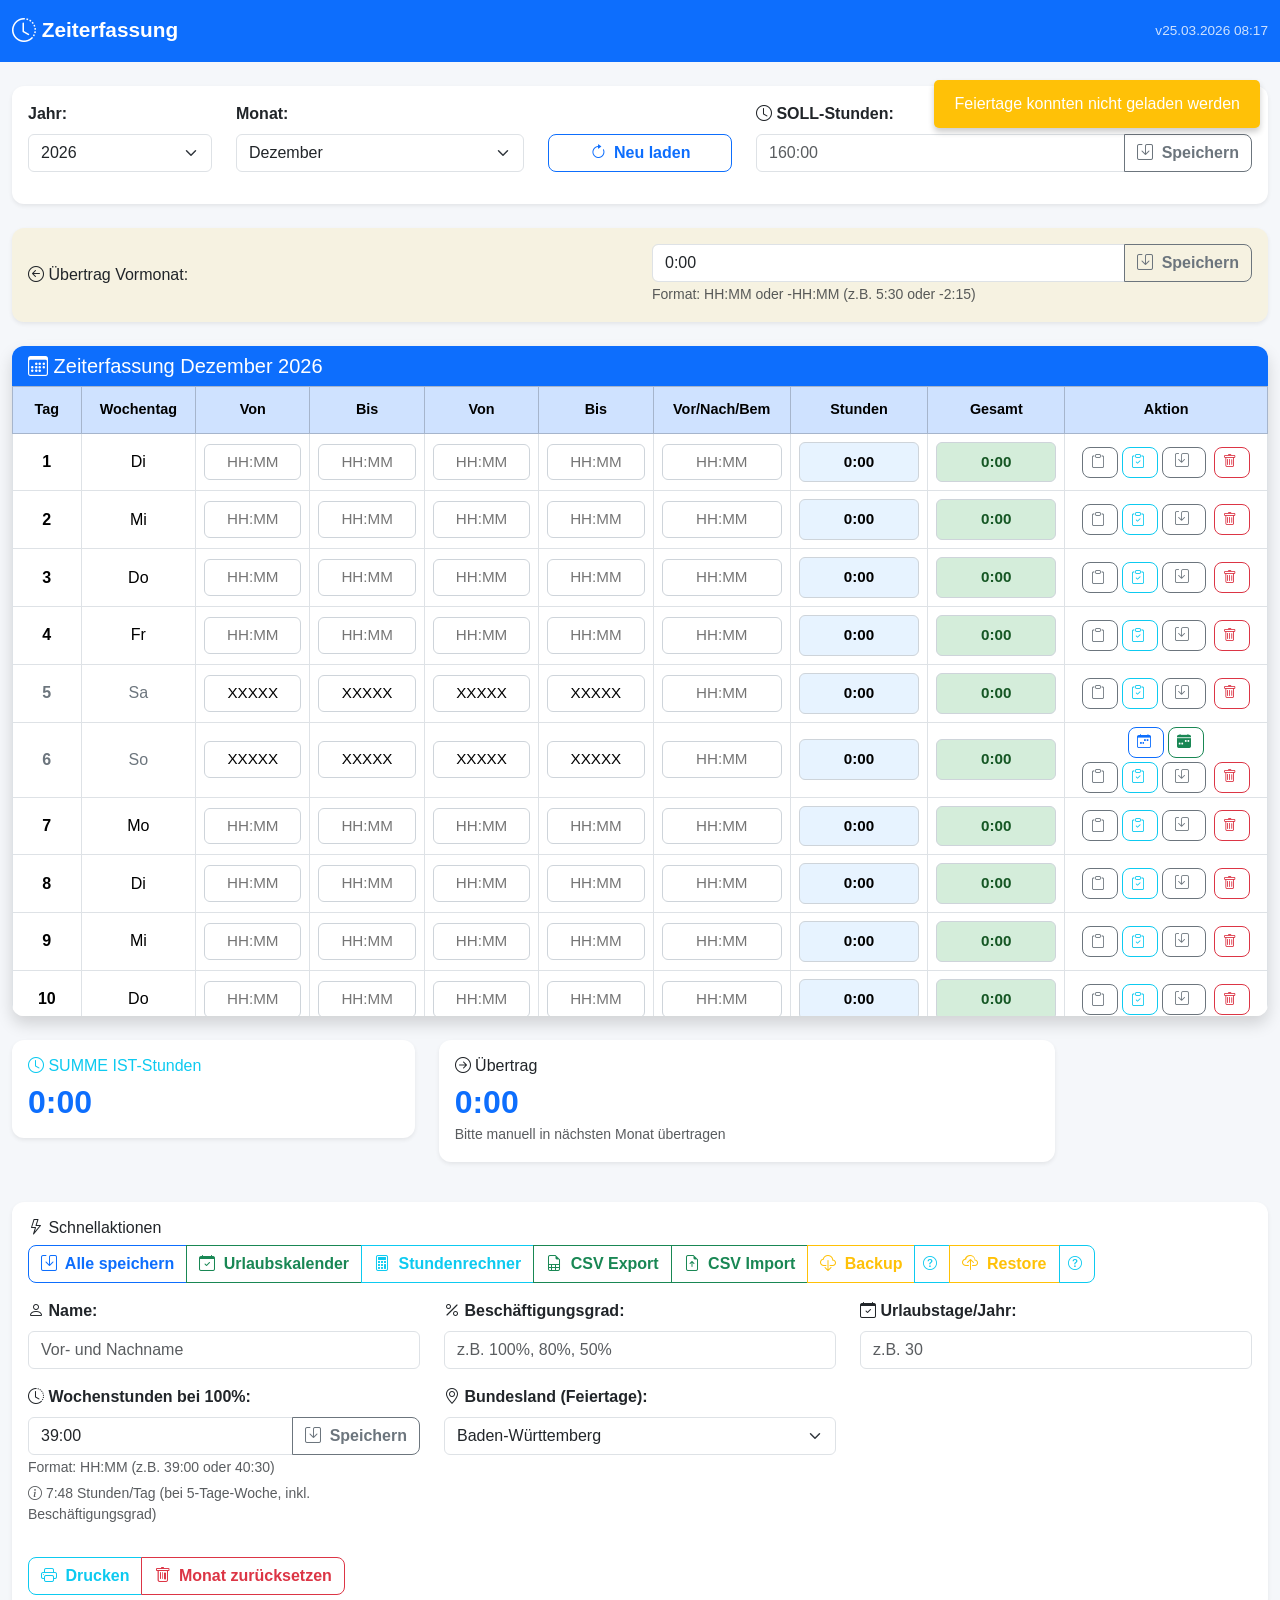
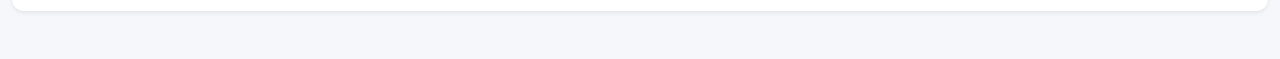
<file: index.html>
<!DOCTYPE html>
<html lang="de">
<head>
    <meta charset="UTF-8">
    <meta name="viewport" content="width=device-width, initial-scale=1.0">
    <meta http-equiv="Cache-Control" content="no-cache, no-store, must-revalidate">
    <meta http-equiv="Pragma" content="no-cache">
    <meta http-equiv="Expires" content="0">
    <meta name="description" content="Responsive Zeiterfassung - Web-basierte Zeiterfassungsanwendung">
    <meta name="theme-color" content="#0d6efd">
    <title>Zeiterfassung - Web App</title>
    
    <!-- PWA Manifest -->
    <link rel="manifest" href="manifest.json">
    
    <!-- Apple Touch Icon -->
    <link rel="apple-touch-icon" href="icon-192.png">
    
    <!-- Bootstrap 5 CSS -->
    <link href="https://cdn.jsdelivr.net/npm/bootstrap@5.3.2/dist/css/bootstrap.min.css" rel="stylesheet">
    
    <!-- Bootstrap Icons -->
    <link rel="stylesheet" href="https://cdn.jsdelivr.net/npm/bootstrap-icons@1.11.1/font/bootstrap-icons.css">
    
    <!-- Custom CSS -->
    <link rel="stylesheet" href="css/style.css?v=20260324a">
</head>
<body>
    <!-- Navigation -->
    <nav class="navbar navbar-dark bg-primary sticky-top">
        <div class="container-fluid">
            <a class="navbar-brand" href="#">
                <i class="bi bi-clock-history"></i> Zeiterfassung
            </a>
            <span class="navbar-text text-white" style="font-size: 0.85em; opacity: 0.8;">
                v25.03.2026 08:17
            </span>
        </div>
    </nav>

    <!-- Main Content -->
    <div class="container-fluid py-4">
        <!-- Monatsauswahl -->
        <div class="row mb-4">
            <div class="col-12">
                <div class="card shadow-sm">
                    <div class="card-body">
                        <!-- Monatsauswahl und SOLL-Stunden -->
                        <div class="row align-items-end mb-3">
                            <div class="col-md-2 col-6 mb-3 mb-md-0">
                                <label for="jahrSelect" class="form-label fw-bold">Jahr:</label>
                                <select class="form-select" id="jahrSelect">
                                    <!-- Wird dynamisch gefüllt -->
                                </select>
                            </div>
                            <div class="col-md-3 col-6 mb-3 mb-md-0">
                                <label for="monatSelect" class="form-label fw-bold">Monat:</label>
                                <select class="form-select" id="monatSelect">
                                    <option value="0">Januar</option>
                                    <option value="1">Februar</option>
                                    <option value="2">März</option>
                                    <option value="3">April</option>
                                    <option value="4">Mai</option>
                                    <option value="5">Juni</option>
                                    <option value="6">Juli</option>
                                    <option value="7">August</option>
                                    <option value="8">September</option>
                                    <option value="9">Oktober</option>
                                    <option value="10">November</option>
                                    <option value="11">Dezember</option>
                                </select>
                            </div>
                            <div class="col-md-2 col-12 mb-3 mb-md-0">
                                <label class="form-label fw-bold d-none d-md-block">&nbsp;</label>
                                <button class="btn btn-outline-primary w-100" type="button" id="btnMonatNeuLaden" title="Monat neu laden">
                                    <i class="bi bi-arrow-clockwise"></i> Neu laden
                                </button>
                            </div>
                            <div class="col-md-5 col-12">
                                <label for="sollStunden" class="form-label fw-bold">
                                    <i class="bi bi-clock"></i> SOLL-Stunden:
                                </label>
                                <div class="input-group">
                                    <input type="text" class="form-control" id="sollStunden" placeholder="160:00" pattern="^\d+:\d{2}$">
                                    <button class="btn btn-outline-secondary" type="button" id="btnSollSpeichern">
                                        <i class="bi bi-save"></i> Speichern
                                    </button>
                                </div>
                            </div>
                        </div>
                    </div>
                </div>
            </div>
        </div>

        <!-- Übertrag Vormonat -->
        <div class="row mb-4">
            <div class="col-12">
                <div class="card shadow-sm bg-warning bg-opacity-10">
                    <div class="card-body">
                        <div class="row align-items-center">
                            <div class="col-md-6 mb-2 mb-md-0">
                                <h6 class="mb-0">
                                    <i class="bi bi-arrow-left-circle"></i> Übertrag Vormonat:
                                </h6>
                            </div>
                            <div class="col-md-6">
                                <div class="input-group">
                                    <input type="text" class="form-control" id="uebertragVormonat" 
                                           placeholder="0:00" pattern="^-?\d+:\d{2}$">
                                    <button class="btn btn-outline-secondary" type="button" id="btnUebertragSpeichern">
                                        <i class="bi bi-save"></i> Speichern
                                    </button>
                                </div>
                                <small class="text-muted">Format: HH:MM oder -HH:MM (z.B. 5:30 oder -2:15)</small>
                            </div>
                        </div>
                    </div>
                </div>
            </div>
        </div>

        <!-- Desktop Tabellen-Ansicht -->
        <div class="row mb-4" id="desktopTableView">
            <div class="col-12">
                <div class="card shadow">
                    <div class="card-header bg-primary text-white">
                        <h5 class="mb-0">
                            <i class="bi bi-calendar3"></i>
                            <span id="monatsTitel">Zeiterfassung</span>
                        </h5>
                    </div>
                    <div class="card-body p-0">
                        <div class="table-responsive">
                            <table class="table table-hover table-bordered mb-0" id="zeiterfassungTabelle">
                                <thead class="table-primary">
                                    <tr>
                                        <th class="text-center" style="width: 60px;">Tag</th>
                                        <th class="text-center" style="width: 100px;">Wochentag</th>
                                        <th class="text-center" style="width: 100px;">Von</th>
                                        <th class="text-center" style="width: 100px;">Bis</th>
                                        <th class="text-center" style="width: 100px;">Von</th>
                                        <th class="text-center" style="width: 100px;">Bis</th>
                                        <th class="text-center" style="width: 120px;">Vor/Nach/Bem</th>
                                        <th class="text-center" style="width: 120px;">Stunden</th>
                                        <th class="text-center" style="width: 120px;">Gesamt</th>
                                        <th class="text-center" style="width: 80px;">Aktion</th>
                                    </tr>
                                </thead>
                                <tbody id="zeiterfassungBody">
                                    <!-- Wird dynamisch gefüllt -->
                                </tbody>
                            </table>
                        </div>
                    </div>
                </div>
            </div>
        </div>

        <!-- Mobile Card-Ansicht -->
        <div class="row mb-4" id="mobileCardView">
            <div class="col-12">
                <!-- Mobile Schnellzugriff Buttons -->
                <div class="card shadow mb-3">
                    <div class="card-body p-2">
                        <div class="d-flex gap-2 justify-content-between">
                            <button class="btn btn-primary flex-fill" id="btnMobileDruckenTop">
                                <i class="bi bi-printer"></i> Drucken
                            </button>
                            <button class="btn btn-warning flex-fill" id="btnMobileBackupTop">
                                <i class="bi bi-cloud-download"></i> Backup
                            </button>
                        </div>
                    </div>
                </div>
                
                <div class="card shadow mb-3">
                    <div class="card-header bg-primary text-white d-flex justify-content-between align-items-center">
                        <h5 class="mb-0">
                            <i class="bi bi-calendar3"></i>
                            <span id="monatsTitelMobile">Zeiterfassung</span>
                        </h5>
                        <button class="btn btn-outline-light" type="button" data-bs-toggle="collapse" data-bs-target="#mobileMenu" aria-expanded="false" aria-controls="mobileMenu">
                            <i class="bi bi-list" style="font-size: 1.8rem;"></i> Menü
                        </button>
                    </div>
                    <div class="collapse" id="mobileMenu">
                        <div class="card-body bg-light">
                            <div class="d-grid gap-2">
                                <button class="btn btn-primary" id="btnMobileDrucken">
                                    <i class="bi bi-printer"></i> Drucken
                                </button>
                                <button class="btn btn-success" id="btnMobileSpeichern">
                                    <i class="bi bi-save"></i> Alle speichern
                                </button>
                                <button class="btn btn-success" id="btnMobileUrlaubskalender">
                                    <i class="bi bi-calendar-check"></i> Urlaubskalender
                                </button>
                                <button class="btn btn-info" id="btnMobileStundenrechner">
                                    <i class="bi bi-calculator"></i> Stundenrechner
                                </button>
                                <hr class="my-2">
                                <button class="btn btn-outline-success" id="btnMobileExportCSV">
                                    <i class="bi bi-file-earmark-spreadsheet"></i> CSV Export
                                </button>
                                <button class="btn btn-outline-success" id="btnMobileImportCSV">
                                    <i class="bi bi-file-earmark-arrow-up"></i> CSV Import
                                </button>
                                <div class="d-flex gap-2 align-items-center">
                                    <button class="btn btn-outline-warning flex-grow-1" id="btnMobileBackup">
                                        <i class="bi bi-cloud-download"></i> Backup erstellen
                                    </button>
                                    <!-- BACKUP HELP: Kann bei Bedarf entfernt werden -->
                                    <button type="button" class="btn btn-outline-info btn-sm" data-bs-toggle="modal" data-bs-target="#backupHelpModal" title="Backup-Hilfe">
                                        <i class="bi bi-question-circle"></i> Hilfe
                                    </button>
                                    <!-- END BACKUP HELP -->
                                </div>
                                <div class="d-flex gap-2 align-items-center">
                                    <button class="btn btn-outline-warning flex-grow-1" id="btnMobileRestore">
                                        <i class="bi bi-cloud-upload"></i> Restore
                                    </button>
                                    <!-- RESTORE HELP: Kann bei Bedarf entfernt werden -->
                                    <button type="button" class="btn btn-outline-info btn-sm" data-bs-toggle="modal" data-bs-target="#restoreHelpModal" title="Restore-Hilfe">
                                        <i class="bi bi-question-circle"></i> Hilfe
                                    </button>
                                    <!-- END RESTORE HELP -->
                                </div>
                                <hr class="my-2">
                                <div class="mb-2">
                                    <label for="wochenstundenMobile" class="form-label mb-1">
                                        <i class="bi bi-clock-history"></i> Wochenstunden bei 100%:
                                    </label>
                                    <div class="input-group input-group-sm">
                                        <input type="text" class="form-control" id="wochenstundenMobile"
                                               placeholder="39:00" pattern="^\d+:\d{2}$" value="39:00">
                                        <button class="btn btn-outline-secondary" type="button" id="btnWochenstundenSpeichernMobile">
                                            <i class="bi bi-save"></i>
                                        </button>
                                    </div>
                                    <small class="text-muted">Format: HH:MM (z.B. 39:00 oder 40:30)</small>
                                    <small class="text-muted d-block mt-1" id="stundenProTagMobile">
                                        <i class="bi bi-info-circle"></i> <span id="stundenProTagWertMobile">7:48</span> Stunden/Tag (bei 5-Tage-Woche, inkl. Beschäftigungsgrad)
                                    </small>
                                </div>
                                <div class="mb-2">
                                    <label for="bundeslandMobile" class="form-label mb-1">
                                        <i class="bi bi-geo-alt"></i> Bundesland (Feiertage):
                                    </label>
                                    <select class="form-select form-select-sm" id="bundeslandMobile">
                                        <option value="BW">Baden-Württemberg</option>
                                        <option value="BY">Bayern</option>
                                        <option value="BE">Berlin</option>
                                        <option value="BB">Brandenburg</option>
                                        <option value="HB">Bremen</option>
                                        <option value="HH">Hamburg</option>
                                        <option value="HE">Hessen</option>
                                        <option value="MV">Mecklenburg-Vorpommern</option>
                                        <option value="NI">Niedersachsen</option>
                                        <option value="NW">Nordrhein-Westfalen</option>
                                        <option value="RP">Rheinland-Pfalz</option>
                                        <option value="SL">Saarland</option>
                                        <option value="SN">Sachsen</option>
                                        <option value="ST">Sachsen-Anhalt</option>
                                        <option value="SH">Schleswig-Holstein</option>
                                        <option value="TH">Thüringen</option>
                                    </select>
                                </div>
                            </div>
                        </div>
                    </div>
                </div>
                
                <div id="mobileCardContainer">
                    <!-- Wird dynamisch mit Cards gefüllt -->
                </div>
            </div>
        </div>

        <!-- Zusammenfassung -->
        <div class="row mb-4">
            <div class="col-md-4 mb-3">
                <div class="card shadow-sm border-info">
                    <div class="card-body">
                        <h6 class="card-title text-info">
                            <i class="bi bi-clock"></i> SUMME IST-Stunden
                        </h6>
                        <h3 class="mb-0" id="summeIst">0:00</h3>
                    </div>
                </div>
            </div>
            <div class="col-md-6 mb-3">
                <div class="card shadow-sm" id="uebertragCard">
                    <div class="card-body">
                        <h6 class="card-title">
                            <i class="bi bi-arrow-right-circle"></i> Übertrag
                        </h6>
                        <h3 class="mb-0" id="uebertrag">0:00</h3>
                        <small class="text-muted">Bitte manuell in nächsten Monat übertragen</small>
                    </div>
                </div>
            </div>
        </div>

        <!-- Schnellaktionen -->
        <div class="row mb-4">
            <div class="col-12">
                <div class="card shadow-sm">
                    <div class="card-body">
                        <h6 class="card-title">
                            <i class="bi bi-lightning"></i> Schnellaktionen
                        </h6>
                        <div class="btn-group flex-wrap" role="group">
                            <button type="button" class="btn btn-outline-primary" id="btnAlleSpeichern">
                                <i class="bi bi-save"></i> Alle speichern
                            </button>
                            <button type="button" class="btn btn-outline-success" id="btnUrlaubskalender">
                                <i class="bi bi-calendar-check"></i> Urlaubskalender
                            </button>
                            <button type="button" class="btn btn-outline-info" id="btnStundenrechner">
                                <i class="bi bi-calculator"></i> Stundenrechner
                            </button>
                            <button type="button" class="btn btn-outline-success" id="btnExportCSV">
                                <i class="bi bi-file-earmark-spreadsheet"></i> CSV Export
                            </button>
                            <button type="button" class="btn btn-outline-success" id="btnImportCSV">
                                <i class="bi bi-file-earmark-arrow-up"></i> CSV Import
                            </button>
                            <button type="button" class="btn btn-outline-warning" id="btnBackup">
                                <i class="bi bi-cloud-download"></i> Backup
                            </button>
                            <!-- BACKUP HELP: Kann bei Bedarf entfernt werden -->
                            <button type="button" class="btn btn-outline-info btn-sm" data-bs-toggle="modal" data-bs-target="#backupHelpModal" title="Backup-Hilfe">
                                <i class="bi bi-question-circle"></i>
                            </button>
                            <!-- END BACKUP HELP -->
                            <button type="button" class="btn btn-outline-warning" id="btnRestore">
                                <i class="bi bi-cloud-upload"></i> Restore
                            </button>
                            <!-- RESTORE HELP: Kann bei Bedarf entfernt werden -->
                            <button type="button" class="btn btn-outline-info btn-sm" data-bs-toggle="modal" data-bs-target="#restoreHelpModal" title="Restore-Hilfe">
                                <i class="bi bi-question-circle"></i>
                            </button>
                            <!-- END RESTORE HELP -->
                        </div>
                        
                        <!-- Stammdaten und Einstellungen -->
                        <div class="row mt-3">
                            <div class="col-md-4 mb-3">
                                <label for="mitarbeiterName" class="form-label fw-bold">
                                    <i class="bi bi-person"></i> Name:
                                </label>
                                <input type="text" class="form-control" id="mitarbeiterName" placeholder="Vor- und Nachname">
                            </div>
                            <div class="col-md-4 mb-3">
                                <label for="beschaeftigungsgrad" class="form-label fw-bold">
                                    <i class="bi bi-percent"></i> Beschäftigungsgrad:
                                </label>
                                <input type="text" class="form-control" id="beschaeftigungsgrad" placeholder="z.B. 100%, 80%, 50%">
                            </div>
                            <div class="col-md-4 mb-3">
                                <label for="urlaubstageProJahr" class="form-label fw-bold">
                                    <i class="bi bi-calendar-check"></i> Urlaubstage/Jahr:
                                </label>
                                <input type="number" class="form-control" id="urlaubstageProJahr" placeholder="z.B. 30" min="0" max="365">
                            </div>
                        </div>
                        
                        <div class="row">
                            <div class="col-md-4 mb-3">
                                <label for="wochenstunden" class="form-label fw-bold">
                                    <i class="bi bi-clock-history"></i> Wochenstunden bei 100%:
                                </label>
                                <div class="input-group">
                                    <input type="text" class="form-control" id="wochenstunden"
                                           placeholder="39:00" pattern="^\d+:\d{2}$" value="39:00">
                                    <button class="btn btn-outline-secondary" type="button" id="btnWochenstundenSpeichern">
                                        <i class="bi bi-save"></i> Speichern
                                    </button>
                                </div>
                                <small class="text-muted">Format: HH:MM (z.B. 39:00 oder 40:30)</small>
                                <small class="text-muted d-block mt-1" id="stundenProTagDesktop">
                                    <i class="bi bi-info-circle"></i> <span id="stundenProTagWertDesktop">7:48</span> Stunden/Tag (bei 5-Tage-Woche, inkl. Beschäftigungsgrad)
                                </small>
                            </div>
                            <div class="col-md-4 mb-3">
                                <label for="bundesland" class="form-label fw-bold">
                                    <i class="bi bi-geo-alt"></i> Bundesland (Feiertage):
                                </label>
                                <select class="form-select" id="bundesland">
                                    <option value="BW">Baden-Württemberg</option>
                                    <option value="BY">Bayern</option>
                                    <option value="BE">Berlin</option>
                                    <option value="BB">Brandenburg</option>
                                    <option value="HB">Bremen</option>
                                    <option value="HH">Hamburg</option>
                                    <option value="HE">Hessen</option>
                                    <option value="MV">Mecklenburg-Vorpommern</option>
                                    <option value="NI">Niedersachsen</option>
                                    <option value="NW">Nordrhein-Westfalen</option>
                                    <option value="RP">Rheinland-Pfalz</option>
                                    <option value="SL">Saarland</option>
                                    <option value="SN">Sachsen</option>
                                    <option value="ST">Sachsen-Anhalt</option>
                                    <option value="SH">Schleswig-Holstein</option>
                                    <option value="TH">Thüringen</option>
                                </select>
                            </div>
                        </div>
                        <div class="btn-group flex-wrap mt-3" role="group">
                            <button type="button" class="btn btn-outline-info" id="btnDrucken">
                                <i class="bi bi-printer"></i> Drucken
                            </button>
                            <button type="button" class="btn btn-outline-danger" id="btnMonatZuruecksetzen">
                                <i class="bi bi-trash"></i> Monat zurücksetzen
                            </button>
                        </div>
                        <input type="file" id="csvFileInput" accept=".csv" style="display: none;">
                        <input type="file" id="backupFileInput" accept=".json" style="display: none;">
                    </div>
                </div>
            </div>
        </div>
    </div>

    <!-- Urlaubskalender Modal -->
    <div class="modal fade" id="urlaubskalenderModal" tabindex="-1" aria-labelledby="urlaubskalenderModalLabel" aria-hidden="true">
        <div class="modal-dialog modal-lg modal-dialog-centered modal-dialog-scrollable">
            <div class="modal-content">
                <div class="modal-header bg-success text-white">
                    <h5 class="modal-title" id="urlaubskalenderModalLabel">
                        <i class="bi bi-calendar-check"></i> Urlaubskalender
                    </h5>
                    <button type="button" class="btn-close btn-close-white" data-bs-dismiss="modal" aria-label="Close"></button>
                </div>
                <div class="modal-body">
                    <!-- Urlaubstage hinzufügen -->
                    <div class="row mb-3">
                        <div class="col-md-3 mb-2">
                            <label for="urlaubVon" class="form-label fw-bold">Von:</label>
                            <input type="date" class="form-control" id="urlaubVon">
                            <small class="text-muted">Für einzelnen Tag nur "Von" ausfüllen</small>
                        </div>
                        <div class="col-md-3 mb-2">
                            <label for="urlaubBis" class="form-label fw-bold">Bis (optional):</label>
                            <input type="date" class="form-control" id="urlaubBis">
                            <small class="text-muted">Nur für mehrere Tage erforderlich</small>
                        </div>
                        <div class="col-md-3 mb-2">
                            <label class="form-label fw-bold d-block">Optionen:</label>
                            <div class="d-flex gap-3">
                                <div class="form-check">
                                    <input class="form-check-input" type="checkbox" id="istKrank">
                                    <label class="form-check-label" for="istKrank">
                                        <i class="bi bi-thermometer-half text-danger"></i> Krank
                                    </label>
                                </div>
                                <div class="form-check">
                                    <input class="form-check-input" type="checkbox" id="halberTag">
                                    <label class="form-check-label" for="halberTag">
                                        <i class="bi bi-clock"></i> Halber Tag
                                    </label>
                                </div>
                            </div>
                        </div>
                        <div class="col-md-3 mb-2">
                            <label class="form-label fw-bold d-block">&nbsp;</label>
                            <button class="btn btn-success w-100" onclick="fuegeUrlaubHinzu(document.getElementById('urlaubVon').value, document.getElementById('urlaubBis').value)">
                                <i class="bi bi-plus-circle"></i> Hinzufügen
                            </button>
                        </div>
                    </div>
                    
                    <div class="mb-3">
                        <button class="btn btn-info w-100" id="btnUrlaubOptimieren">
                            <i class="bi bi-lightbulb"></i> Urlaubsoptimierung - Beste Brückentage finden
                        </button>
                    </div>
                    
                    <hr>
                    
                    <!-- Urlaubsliste -->
                    <div id="urlaubslisteContainer">
                        <h6 class="mb-3">
                            <i class="bi bi-list-ul"></i> Geplante Urlaubstage
                            <span class="badge bg-success ms-2" id="urlaubstageGesamt">0 Tage</span>
                        </h6>
                        <div id="urlaubsliste" class="list-group">
                            <div class="text-muted text-center py-3">
                                <i class="bi bi-calendar-x" style="font-size: 2rem;"></i>
                                <p class="mb-0 mt-2">Noch keine Urlaubstage geplant</p>
                            </div>
                        </div>
                    </div>
                </div>
                <div class="modal-footer">
                    <button type="button" class="btn btn-secondary" data-bs-dismiss="modal">
                        <i class="bi bi-x-lg"></i> Schließen
                    </button>
                </div>
            </div>
        </div>
    </div>

    <!-- Urlaubsoptimierung Modal -->
    <div class="modal fade" id="urlaubOptimierungModal" tabindex="-1" aria-labelledby="urlaubOptimierungModalLabel" aria-hidden="true">
        <div class="modal-dialog modal-lg modal-dialog-centered modal-dialog-scrollable">
            <div class="modal-content">
                <div class="modal-header bg-info text-white">
                    <h5 class="modal-title" id="urlaubOptimierungModalLabel">
                        <i class="bi bi-lightbulb"></i> Urlaubsoptimierung
                    </h5>
                    <button type="button" class="btn-close btn-close-white" data-bs-dismiss="modal" aria-label="Close"></button>
                </div>
                <div class="modal-body">
                    <div class="alert alert-info">
                        <i class="bi bi-info-circle"></i>
                        <strong>Optimale Urlaubsplanung für <span id="optimierungJahr"></span></strong>
                        <p class="mb-0 mt-2">Hier sind die besten Zeiträume, um mit wenigen Urlaubstagen viele freie Tage zu erhalten:</p>
                    </div>
                    <div id="optimierungErgebnisse">
                        <!-- Wird dynamisch gefüllt -->
                    </div>
                </div>
                <div class="modal-footer">
                    <button type="button" class="btn btn-secondary" data-bs-dismiss="modal">
                        <i class="bi bi-x-lg"></i> Schließen
                    </button>
                </div>
            </div>
        </div>
    </div>

    <!-- Stundenrechner Modal -->
    <div class="modal fade" id="stundenrechnerModal" tabindex="-1" aria-labelledby="stundenrechnerModalLabel" aria-hidden="true">
        <div class="modal-dialog modal-dialog-centered">
            <div class="modal-content">
                <div class="modal-header bg-info text-white">
                    <h5 class="modal-title" id="stundenrechnerModalLabel">
                        <i class="bi bi-calculator"></i> Stundenrechner
                    </h5>
                    <button type="button" class="btn-close btn-close-white" data-bs-dismiss="modal" aria-label="Close"></button>
                </div>
                <div class="modal-body">
                    <!-- Eingabefelder -->
                    <div class="row mb-3">
                        <div class="col-6">
                            <label for="calcZeit1" class="form-label fw-bold">Zeit 1:</label>
                            <input type="text" class="form-control" id="calcZeit1" placeholder="HH:MM" pattern="^\d+:\d{2}$">
                            <small class="text-muted">z.B. 8:30</small>
                        </div>
                        <div class="col-6">
                            <label for="calcZeit2" class="form-label fw-bold">Zeit 2:</label>
                            <input type="text" class="form-control" id="calcZeit2" placeholder="HH:MM" pattern="^\d+:\d{2}$">
                            <small class="text-muted">z.B. 5:15</small>
                        </div>
                    </div>
                    
                    <!-- Operationen -->
                    <div class="row mb-3">
                        <div class="col-12">
                            <label class="form-label fw-bold">Operation:</label>
                            <div class="btn-group w-100" role="group">
                                <button type="button" class="btn btn-outline-primary calc-op" data-op="add">
                                    <i class="bi bi-plus-lg"></i> Addition
                                </button>
                                <button type="button" class="btn btn-outline-primary calc-op" data-op="subtract">
                                    <i class="bi bi-dash-lg"></i> Subtraktion
                                </button>
                            </div>
                        </div>
                    </div>
                    
                    <div class="row mb-3">
                        <div class="col-12">
                            <div class="btn-group w-100" role="group">
                                <button type="button" class="btn btn-outline-primary calc-op" data-op="multiply">
                                    <i class="bi bi-x-lg"></i> Multiplikation
                                </button>
                                <button type="button" class="btn btn-outline-primary calc-op" data-op="divide">
                                    <i class="bi bi-slash-lg"></i> Division
                                </button>
                            </div>
                        </div>
                    </div>
                    
                    <!-- Ergebnis -->
                    <div class="row">
                        <div class="col-12">
                            <div class="alert alert-info mb-0" role="alert">
                                <h6 class="alert-heading mb-2">
                                    <i class="bi bi-check-circle"></i> Ergebnis:
                                </h6>
                                <h3 class="mb-0" id="calcErgebnis">--:--</h3>
                            </div>
                        </div>
                    </div>
                </div>
                <div class="modal-footer">
                    <button type="button" class="btn btn-secondary" id="btnCalcReset">
                        <i class="bi bi-arrow-counterclockwise"></i> Zurücksetzen
                    </button>
                    <button type="button" class="btn btn-primary" data-bs-dismiss="modal">
                        <i class="bi bi-check-lg"></i> Schließen
                    </button>
                </div>
            </div>
        </div>
    </div>

    <!-- BACKUP HELP MODAL: Kann bei Bedarf entfernt werden -->
    <div class="modal fade" id="backupHelpModal" tabindex="-1" aria-labelledby="backupHelpModalLabel" aria-hidden="true">
        <div class="modal-dialog modal-lg modal-dialog-centered modal-dialog-scrollable">
            <div class="modal-content">
                <div class="modal-header bg-warning text-dark">
                    <h5 class="modal-title" id="backupHelpModalLabel">
                        <i class="bi bi-question-circle"></i> Anleitung: Backup erstellen
                    </h5>
                    <button type="button" class="btn-close" data-bs-dismiss="modal" aria-label="Close"></button>
                </div>
                <div class="modal-body">
                    <div class="alert alert-info">
                        <i class="bi bi-info-circle"></i>
                        <strong>Was ist ein Backup?</strong>
                        <p class="mb-0 mt-2">Mit der Backup-Funktion können Sie alle Ihre Zeiterfassungsdaten sichern. Die Backup-Datei enthält alle Einträge, Einstellungen und Stammdaten und kann später wiederhergestellt werden.</p>
                    </div>

                    <h6 class="mt-4 mb-3"><i class="bi bi-1-circle-fill text-primary"></i> Wie erstelle ich ein Backup?</h6>
                    <div class="card mb-3">
                        <div class="card-body">
                            <ol class="mb-0">
                                <li class="mb-2">
                                    <strong>Klicken Sie auf den "Backup"-Button</strong>
                                    <br><small class="text-muted">Der Button befindet sich bei den Schnellaktionen (gelb/orange mit Cloud-Download-Symbol)</small>
                                </li>
                                <li class="mb-2">
                                    <strong>Die Backup-Datei wird automatisch heruntergeladen</strong>
                                    <br><small class="text-muted">Die Datei wird im JSON-Format gespeichert und enthält alle Ihre Daten</small>
                                </li>
                                <li class="mb-0">
                                    <strong>Fertig!</strong>
                                    <br><small class="text-muted">Ihre Backup-Datei wurde erfolgreich erstellt</small>
                                </li>
                            </ol>
                        </div>
                    </div>

                    <h6 class="mt-4 mb-3"><i class="bi bi-2-circle-fill text-primary"></i> Wo wird die Backup-Datei gespeichert?</h6>
                    <div class="card mb-3">
                        <div class="card-body">
                            <p class="mb-2"><strong>Die Backup-Datei wird automatisch in Ihren Download-Ordner heruntergeladen:</strong></p>
                            <ul class="mb-2">
                                <li><strong>Windows:</strong> Normalerweise im Ordner <code>Downloads</code> oder <code>C:\Users\[IhrName]\Downloads</code></li>
                                <li><strong>Mac:</strong> Im Ordner <code>Downloads</code> oder <code>/Users/[IhrName]/Downloads</code></li>
                                <li><strong>Smartphone/Tablet:</strong> Im Download-Ordner Ihres Geräts</li>
                            </ul>
                            <p class="mb-0"><strong>Dateiname:</strong> Die Datei heißt z.B. <code>zeiterfassung-backup-2026-03-18.json</code></p>
                        </div>
                    </div>

                    <h6 class="mt-4 mb-3"><i class="bi bi-3-circle-fill text-primary"></i> Was enthält die Backup-Datei?</h6>
                    <div class="card mb-3">
                        <div class="card-body">
                            <p class="mb-2"><strong>Die Backup-Datei enthält:</strong></p>
                            <ul class="mb-0">
                                <li>Alle Zeiterfassungseinträge (Von/Bis-Zeiten, Bemerkungen)</li>
                                <li>Stammdaten (Name, Beschäftigungsgrad, Urlaubstage)</li>
                                <li>SOLL-Stunden für alle Monate</li>
                                <li>Überträge aus Vormonaten</li>
                                <li>Einstellungen (Wochenstunden, Bundesland)</li>
                                <li>Urlaubskalender-Einträge</li>
                            </ul>
                        </div>
                    </div>

                    <h6 class="mt-4 mb-3"><i class="bi bi-lightbulb text-warning"></i> Tipps</h6>
                    <div class="card">
                        <div class="card-body">
                            <ul class="mb-0">
                                <li>Erstellen Sie regelmäßig Backups (z.B. am Monatsende)</li>
                                <li>Benennen Sie Backup-Dateien um, um sie besser zu identifizieren (z.B. "Backup-Dezember-2025.json")</li>
                                <li>Speichern Sie wichtige Backups an einem sicheren Ort (z.B. Cloud-Speicher, USB-Stick)</li>
                                <li>Bewahren Sie mehrere Backups auf (z.B. monatlich)</li>
                                <li>Testen Sie gelegentlich, ob Ihre Backups funktionieren (mit der Restore-Funktion)</li>
                            </ul>
                        </div>
                    </div>
                </div>
                <div class="modal-footer">
                    <button type="button" class="btn btn-primary" data-bs-dismiss="modal">
                        <i class="bi bi-check-lg"></i> Verstanden
                    </button>
                </div>
            </div>
        </div>
    </div>
    <!-- END BACKUP HELP MODAL -->

    <!-- RESTORE HELP MODAL: Kann bei Bedarf entfernt werden -->
    <div class="modal fade" id="restoreHelpModal" tabindex="-1" aria-labelledby="restoreHelpModalLabel" aria-hidden="true">
        <div class="modal-dialog modal-lg modal-dialog-centered modal-dialog-scrollable">
            <div class="modal-content">
                <div class="modal-header bg-warning text-dark">
                    <h5 class="modal-title" id="restoreHelpModalLabel">
                        <i class="bi bi-question-circle"></i> Anleitung: Backup wiederherstellen (Restore)
                    </h5>
                    <button type="button" class="btn-close" data-bs-dismiss="modal" aria-label="Close"></button>
                </div>
                <div class="modal-body">
                    <div class="alert alert-info">
                        <i class="bi bi-info-circle"></i>
                        <strong>Was ist ein Restore?</strong>
                        <p class="mb-0 mt-2">Mit der Restore-Funktion können Sie eine zuvor erstellte Backup-Datei wiederherstellen. Dies ist nützlich, wenn Sie Daten verloren haben oder auf einen früheren Stand zurückkehren möchten.</p>
                    </div>

                    <h6 class="mt-4 mb-3"><i class="bi bi-1-circle-fill text-primary"></i> Wo finde ich meine Backup-Datei?</h6>
                    <div class="card mb-3">
                        <div class="card-body">
                            <p class="mb-2"><strong>Die Backup-Datei wurde beim Erstellen automatisch heruntergeladen:</strong></p>
                            <ul class="mb-2">
                                <li><strong>Windows:</strong> Normalerweise im Ordner <code>Downloads</code> oder <code>C:\Users\[IhrName]\Downloads</code></li>
                                <li><strong>Mac:</strong> Im Ordner <code>Downloads</code> oder <code>/Users/[IhrName]/Downloads</code></li>
                                <li><strong>Smartphone/Tablet:</strong> Im Download-Ordner Ihres Geräts</li>
                            </ul>
                            <p class="mb-0"><strong>Dateiname:</strong> Die Datei heißt z.B. <code>zeiterfassung-backup-2026-03-18.json</code></p>
                        </div>
                    </div>

                    <h6 class="mt-4 mb-3"><i class="bi bi-2-circle-fill text-primary"></i> Wie führe ich ein Restore durch?</h6>
                    <div class="card mb-3">
                        <div class="card-body">
                            <ol class="mb-0">
                                <li class="mb-2">
                                    <strong>Klicken Sie auf den "Restore"-Button</strong>
                                    <br><small class="text-muted">Der Button befindet sich bei den Schnellaktionen (gelb/orange mit Cloud-Upload-Symbol)</small>
                                </li>
                                <li class="mb-2">
                                    <strong>Wählen Sie Ihre Backup-Datei aus</strong>
                                    <br><small class="text-muted">Es öffnet sich ein Datei-Auswahl-Dialog. Navigieren Sie zu Ihrem Downloads-Ordner und wählen Sie die .json Backup-Datei aus</small>
                                </li>
                                <li class="mb-2">
                                    <strong>Bestätigen Sie die Wiederherstellung</strong>
                                    <br><small class="text-muted">Sie werden gefragt, ob Sie wirklich alle Daten überschreiben möchten</small>
                                </li>
                                <li class="mb-0">
                                    <strong>Fertig!</strong>
                                    <br><small class="text-muted">Ihre Daten wurden wiederhergestellt. Die Seite wird automatisch neu geladen</small>
                                </li>
                            </ol>
                        </div>
                    </div>

                    <h6 class="mt-4 mb-3"><i class="bi bi-3-circle-fill text-primary"></i> Wichtige Hinweise</h6>
                    <div class="alert alert-warning">
                        <i class="bi bi-exclamation-triangle"></i>
                        <strong>Achtung:</strong>
                        <ul class="mb-0 mt-2">
                            <li>Beim Restore werden <strong>alle aktuellen Daten überschrieben</strong></li>
                            <li>Erstellen Sie vorher ein neues Backup, wenn Sie die aktuellen Daten behalten möchten</li>
                            <li>Nur .json Dateien von dieser Zeiterfassung können wiederhergestellt werden</li>
                            <li>Die Backup-Datei muss im korrekten Format sein (erstellt durch die Backup-Funktion)</li>
                        </ul>
                    </div>

                    <h6 class="mt-4 mb-3"><i class="bi bi-lightbulb text-warning"></i> Tipps</h6>
                    <div class="card">
                        <div class="card-body">
                            <ul class="mb-0">
                                <li>Erstellen Sie regelmäßig Backups (z.B. am Monatsende)</li>
                                <li>Benennen Sie Backup-Dateien um, um sie besser zu identifizieren (z.B. "Backup-Dezember-2025.json")</li>
                                <li>Speichern Sie wichtige Backups an einem sicheren Ort (z.B. Cloud-Speicher, USB-Stick)</li>
                                <li>Testen Sie gelegentlich, ob Ihre Backups funktionieren</li>
                            </ul>
                        </div>
                    </div>
                </div>
                <div class="modal-footer">
                    <button type="button" class="btn btn-primary" data-bs-dismiss="modal">
                        <i class="bi bi-check-lg"></i> Verstanden
                    </button>
                </div>
            </div>
        </div>
    </div>
    <!-- END RESTORE HELP MODAL -->

    <!-- Bootstrap JS -->
    <script src="https://cdn.jsdelivr.net/npm/bootstrap@5.3.2/dist/js/bootstrap.bundle.min.js"></script>
    
    <!-- Custom JS - VERSION 3 mit Refactoring & Redundanz-Eliminierung -->
    <script src="js/app-v3.js?v=20260325b"></script>
</body>
</html>
</file>
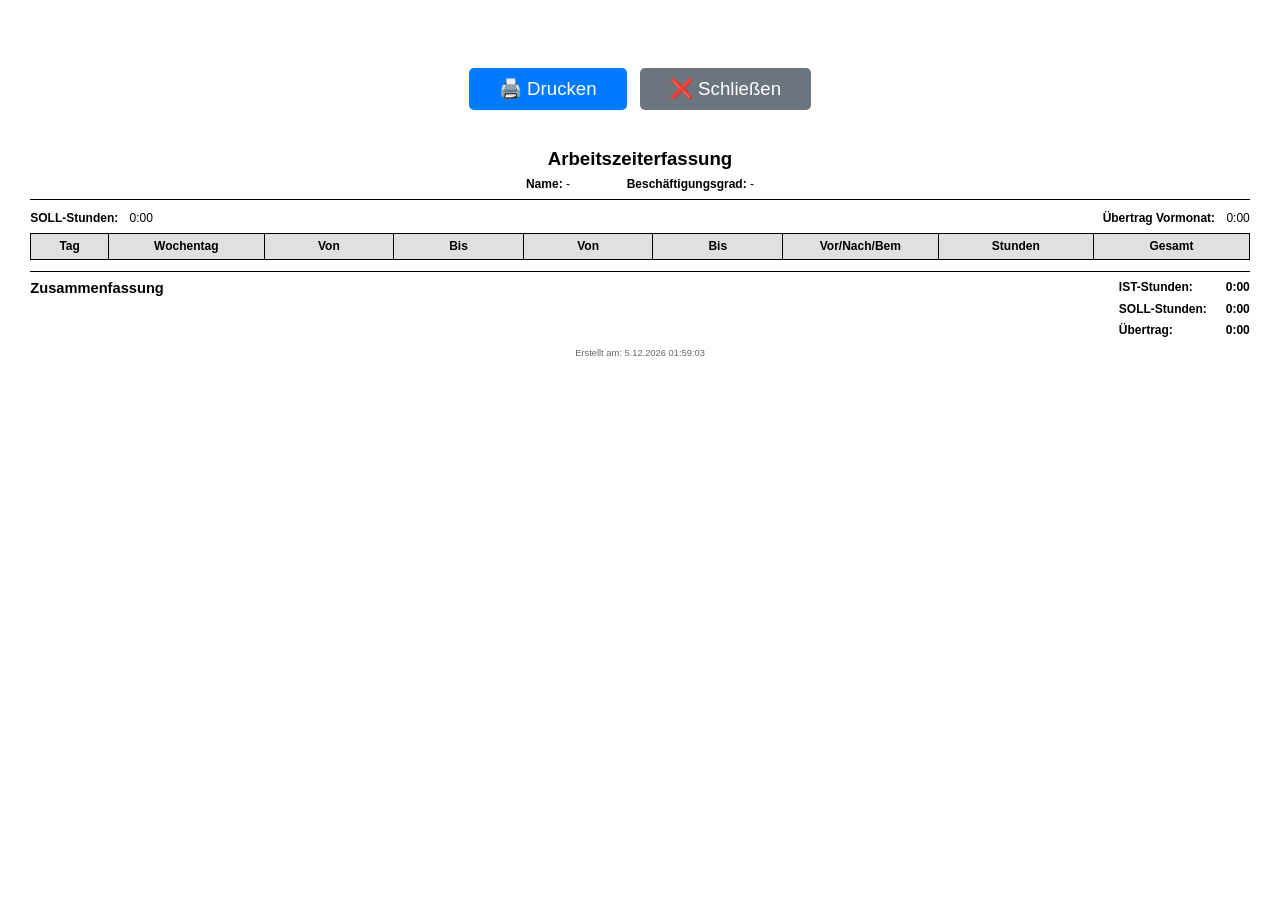
<file: druckansicht.html>
<!DOCTYPE html>
<html lang="de">
<head>
    <meta charset="UTF-8">
    <meta name="viewport" content="width=device-width, initial-scale=1.0">
    <title>Arbeitszeiterfassung - Druckansicht</title>
    <style>
        * {
            margin: 0;
            padding: 0;
            box-sizing: border-box;
        }
        
        body {
            font-family: Arial, sans-serif;
            font-size: 9pt;
            padding: 8mm;
            background: white;
            color: #000;
        }
        
        .header {
            text-align: center;
            margin-bottom: 3mm;
            border-bottom: 1px solid #000;
            padding-bottom: 2mm;
        }
        
        h1 {
            font-size: 14pt;
            margin-bottom: 2mm;
        }
        
        .stammdaten {
            display: flex;
            justify-content: center;
            gap: 15mm;
            font-size: 9pt;
            margin-top: 2mm;
        }
        
        .info-row {
            display: flex;
            justify-content: space-between;
            margin-bottom: 2mm;
            font-size: 9pt;
        }
        
        .info-item {
            display: flex;
            gap: 3mm;
        }
        
        .info-label {
            font-weight: bold;
        }
        
        table {
            width: 100%;
            border-collapse: collapse;
            margin-bottom: 3mm;
        }
        
        th, td {
            border: 1px solid #000;
            padding: 1.5mm;
            text-align: center;
            font-size: 8pt;
        }
        
        /* Spezielle Formatierung für Vor/Nach/Bem Spalte */
        th:nth-child(7),
        td:nth-child(7) {
            white-space: nowrap;
        }
        
        th {
            background-color: #e0e0e0;
            font-weight: bold;
            font-size: 9pt;
        }
        
        .weekend-row {
            background-color: #f5f5f5;
        }
        
        .summary {
            margin-top: 3mm;
            border-top: 1px solid #000;
            padding-top: 2mm;
            display: flex;
            justify-content: space-between;
            align-items: flex-start;
        }
        
        .summary h2 {
            font-size: 11pt;
            margin: 0;
        }
        
        .summary-table {
            display: grid;
            grid-template-columns: auto auto;
            gap: 2mm 5mm;
            text-align: right;
        }
        
        .summary-label {
            font-weight: bold;
            font-size: 9pt;
            text-align: left;
        }
        
        .summary-value {
            font-weight: bold;
            font-size: 9pt;
            text-align: right;
        }
        
        .footer {
            margin-top: 3mm;
            text-align: center;
            font-size: 7pt;
            color: #666;
        }
        
        .no-print {
            margin: 10mm 0;
            text-align: center;
        }
        
        .no-print button {
            padding: 10px 30px;
            font-size: 14pt;
            background-color: #007bff;
            color: white;
            border: none;
            border-radius: 5px;
            cursor: pointer;
            margin: 0 5px;
        }
        
        .no-print button:hover {
            background-color: #0056b3;
        }
        
        .no-print button.secondary {
            background-color: #6c757d;
        }
        
        .no-print button.secondary:hover {
            background-color: #545b62;
        }
        
        @media print {
            body {
                padding: 5mm;
            }
            
            .no-print {
                display: none;
            }
            
            @page {
                size: A4 portrait;
                margin: 8mm;
            }
            
            /* Verhindere Seitenumbrüche in der Tabelle */
            table {
                page-break-inside: avoid;
            }
            
            tr {
                page-break-inside: avoid;
                page-break-after: auto;
            }
            
            thead {
                display: table-header-group;
            }
        }
    </style>
</head>
<body>
    <div class="no-print">
        <button onclick="window.print()">🖨️ Drucken</button>
        <button class="secondary" onclick="window.close()">❌ Schließen</button>
    </div>

    <div class="header">
        <h1 id="titel">Arbeitszeiterfassung</h1>
        <div class="stammdaten">
            <div><strong>Name:</strong> <span id="mitarbeiterName">-</span></div>
            <div><strong>Beschäftigungsgrad:</strong> <span id="beschaeftigungsgrad">-</span></div>
        </div>
    </div>
    
    <div class="info-row">
        <div class="info-item">
            <span class="info-label">SOLL-Stunden:</span>
            <span id="sollStunden">0:00</span>
        </div>
        <div class="info-item">
            <span class="info-label">Übertrag Vormonat:</span>
            <span id="uebertragVormonat">0:00</span>
        </div>
    </div>
    
    <table id="zeiterfassungTabelle">
        <thead>
            <tr>
                <th style="width: 6%;">Tag</th>
                <th style="width: 12%;">Wochentag</th>
                <th style="width: 10%;">Von</th>
                <th style="width: 10%;">Bis</th>
                <th style="width: 10%;">Von</th>
                <th style="width: 10%;">Bis</th>
                <th style="width: 12%;">Vor/Nach/Bem</th>
                <th style="width: 12%;">Stunden</th>
                <th style="width: 12%;">Gesamt</th>
            </tr>
        </thead>
        <tbody id="tabellenBody">
            <!-- Wird dynamisch gefüllt -->
        </tbody>
    </table>
    
    <div class="summary">
        <h2>Zusammenfassung</h2>
        <div id="urlaubstageInfo" style="display: none; text-align: center; margin: 2mm 0; font-size: 9pt;">
            <span style="font-style: italic; color: #000;">Urlaubstage im Monat: <strong id="urlaubstageImMonat">0</strong></span>
        </div>
        <div class="summary-table">
            <span class="summary-label">IST-Stunden:</span>
            <span class="summary-value" id="istStunden">0:00</span>
            
            <span class="summary-label">SOLL-Stunden:</span>
            <span class="summary-value" id="sollStundenSummary">0:00</span>
            
            <span class="summary-label">Übertrag:</span>
            <span class="summary-value" id="uebertrag">0:00</span>
        </div>
    </div>
    
    <div class="footer">
        Erstellt am: <span id="erstellungsDatum"></span>
    </div>

    <script>
        // Daten aus sessionStorage laden
        window.onload = function() {
            // Aktuelles Datum setzen
            const jetzt = new Date();
            document.getElementById('erstellungsDatum').textContent =
                jetzt.toLocaleDateString('de-DE') + ' ' + jetzt.toLocaleTimeString('de-DE');
            
            // Lade Daten aus sessionStorage
            ladeDatenAusSessionStorage();
        };
        
        function ladeDatenAusSessionStorage() {
            try {
                // Hole die Daten aus sessionStorage
                const druckDatenJSON = sessionStorage.getItem('druckDaten');
                
                if (!druckDatenJSON) {
                    throw new Error('Keine Druckdaten gefunden');
                }
                
                const daten = JSON.parse(druckDatenJSON);
                
                // Titel setzen
                document.getElementById('titel').textContent =
                    `Arbeitszeiterfassung ${daten.monat} ${daten.jahr}`;
                
                // Stammdaten setzen
                document.getElementById('mitarbeiterName').textContent = daten.mitarbeiterName || '-';
                document.getElementById('beschaeftigungsgrad').textContent = daten.beschaeftigungsgrad || '-';
                
                // Info-Daten setzen
                document.getElementById('uebertragVormonat').textContent = daten.uebertragVormonat;
                document.getElementById('sollStunden').textContent = daten.sollStunden;
                
                // Zusammenfassung setzen
                document.getElementById('istStunden').textContent = daten.istStunden;
                document.getElementById('sollStundenSummary').textContent = daten.sollStunden;
                document.getElementById('uebertrag').textContent = daten.uebertrag;
                
                // Urlaubstage anzeigen (nur wenn > 0)
                if (daten.urlaubstageImMonat && daten.urlaubstageImMonat > 0) {
                    const urlaubstageInfo = document.getElementById('urlaubstageInfo');
                    const urlaubstageWert = document.getElementById('urlaubstageImMonat');
                    
                    if (urlaubstageInfo && urlaubstageWert) {
                        urlaubstageInfo.style.display = '';
                        
                        // Formatiere die Anzeige (z.B. "5" oder "2.5" für halbe Tage)
                        const tageText = daten.urlaubstageImMonat % 1 === 0
                            ? daten.urlaubstageImMonat.toString()
                            : daten.urlaubstageImMonat.toFixed(1);
                        
                        urlaubstageWert.textContent = tageText + (daten.urlaubstageImMonat === 1 ? ' Tag' : ' Tage');
                    }
                }
                
                // Hilfsfunktion: Formatiere Zeit mit führender Null
                function formatTime(time) {
                    if (!time || time === 'XXXXX' || time === '') return time;
                    
                    // Prüfe ob es eine Uhrzeit ist (Format H:MM oder HH:MM)
                    const timeMatch = time.match(/^(\d{1,2}):(\d{2})$/);
                    if (timeMatch) {
                        const hours = timeMatch[1].padStart(2, '0');
                        const minutes = timeMatch[2];
                        return `${hours}:${minutes}`;
                    }
                    
                    return time;
                }
                
                // Tabelle füllen
                const tbody = document.getElementById('tabellenBody');
                
                daten.zeilen.forEach(zeile => {
                    const rowClass = zeile.istWochenende ? 'weekend-row' : '';
                    
                    const neueZeile = tbody.insertRow();
                    neueZeile.className = rowClass;
                    neueZeile.innerHTML = `
                        <td>${zeile.tag}</td>
                        <td>${zeile.wochentag}</td>
                        <td>${formatTime(zeile.von1)}</td>
                        <td>${formatTime(zeile.bis1)}</td>
                        <td>${formatTime(zeile.von2)}</td>
                        <td>${formatTime(zeile.bis2)}</td>
                        <td>${zeile.vornach}</td>
                        <td>${zeile.stunden}</td>
                        <td>${zeile.gesamt}</td>
                    `;
                });
                
                // Daten aus sessionStorage löschen (Cleanup)
                sessionStorage.removeItem('druckDaten');
                
            } catch (e) {
                console.error('Fehler beim Laden der Daten:', e);
                alert('Fehler beim Laden der Daten. Bitte öffnen Sie die Druckansicht über den Drucken-Button in der Hauptansicht.');
            }
        }
    </script>
</body>
</html>
</file>
<file: css/style.css>
/* ===================================
   Zeiterfassung Web App - Custom Styles
   =================================== */

/* Root Variables */
:root {
    --primary-color: #0d6efd;
    --success-color: #198754;
    --warning-color: #ffc107;
    --danger-color: #dc3545;
    --info-color: #0dcaf0;
    --light-gray: #f8f9fa;
    --weekend-color: #e9ecef;
    --transition-speed: 0.3s;
}

/* Ungespeicherte Änderungen Indikator */
.unsaved-changes {
    background-color: #ffe6e6 !important;
    border-left: 4px solid var(--danger-color) !important;
    transition: all 0.3s ease;
}

.saved-changes {
    background-color: #e6ffe6 !important;
    border-left: 4px solid var(--success-color) !important;
    transition: all 0.3s ease;
}

/* Für Mobile Cards */
.day-card.unsaved-changes {
    border-color: var(--danger-color) !important;
    box-shadow: 0 0 10px rgba(220, 53, 69, 0.3) !important;
}

.day-card.saved-changes {
    border-color: var(--success-color) !important;
    box-shadow: 0 0 10px rgba(25, 135, 84, 0.3) !important;
}

/* Kopierter Tag Markierung */
.kopiert-markierung {
    background-color: #cfe2ff !important;
    border-left: 4px solid #0d6efd !important;
    box-shadow: 0 0 10px rgba(13, 110, 253, 0.3) !important;
    transition: all 0.3s ease;
}

.day-card.kopiert-markierung {
    border-color: #0d6efd !important;
    box-shadow: 0 0 15px rgba(13, 110, 253, 0.5) !important;
}

/* Toast Animation */
@keyframes slideIn {
    from {
        transform: translateX(100%);
        opacity: 0;
    }
    to {
        transform: translateX(0);
        opacity: 1;
    }
}

@keyframes slideOut {
    from {
        transform: translateX(0);
        opacity: 1;
    }
    to {
        transform: translateX(100%);
        opacity: 0;
    }
}

/* Mobile Card View - Hidden by default */
#mobileCardView {
    display: none;
}

/* Desktop Table View - Visible by default */
#desktopTableView {
    display: block;
}

/* Global Styles */
* {
    margin: 0;
    padding: 0;
    box-sizing: border-box;
}

html {
    scroll-behavior: smooth;
}

body {
    font-family: -apple-system, BlinkMacSystemFont, 'Segoe UI', Roboto, 'Helvetica Neue', Arial, sans-serif;
    background-color: #f5f7fa;
    min-height: 100vh;
}

/* Navigation */
.navbar-brand {
    font-weight: 700;
    font-size: 1.3rem;
}

.navbar-brand i {
    font-size: 1.5rem;
    vertical-align: middle;
}

/* Cards */
.card {
    border-radius: 12px;
    border: none;
    transition: all var(--transition-speed) ease;
}

.card:hover {
    transform: translateY(-2px);
}

.card-header {
    border-radius: 12px 12px 0 0 !important;
    border: none;
}

/* Table Styles */
.table-responsive {
    border-radius: 0 0 12px 12px;
    max-height: 70vh;
    overflow-y: auto;
}

#zeiterfassungTabelle {
    margin-bottom: 0;
}

#zeiterfassungTabelle thead {
    position: sticky;
    top: 0;
    z-index: 10;
    background-color: var(--primary-color);
}

#zeiterfassungTabelle thead th {
    font-weight: 600;
    font-size: 0.9rem;
    padding: 12px 8px;
    vertical-align: middle;
    white-space: nowrap;
}

#zeiterfassungTabelle tbody td {
    padding: 8px;
    vertical-align: middle;
}

/* Input Fields in Table */
.time-input,
.hours-input {
    width: 100%;
    padding: 6px 8px;
    border: 1px solid #ced4da;
    border-radius: 6px;
    text-align: center;
    font-size: 0.95rem;
    transition: all var(--transition-speed) ease;
    word-wrap: break-word;
    word-break: break-word;
    overflow-wrap: break-word;
    white-space: normal;
}

.time-input:focus,
.hours-input:focus {
    outline: none;
    border-color: var(--primary-color);
    box-shadow: 0 0 0 0.2rem rgba(13, 110, 253, 0.25);
}

.time-input:disabled,
.hours-input:disabled {
    background-color: var(--weekend-color);
    cursor: not-allowed;
}

/* Weekend Rows */
.weekend-row {
    background-color: var(--weekend-color);
}

.weekend-row td {
    color: #6c757d;
}

.weekend-text {
    text-align: center;
    color: #6c757d;
    font-weight: 500;
    font-size: 0.9rem;
}

/* Calculated Fields */
.calculated-field {
    background-color: #e7f3ff;
    font-weight: 600;
    text-align: center;
    padding: 8px;
    border-radius: 6px;
}

.total-field {
    background-color: #d4edda;
    font-weight: 700;
    text-align: center;
    padding: 8px;
    border-radius: 6px;
    color: #155724;
}

/* Action Buttons in Table */
.btn-save-row {
    padding: 4px 12px;
    font-size: 0.85rem;
    border-radius: 6px;
}

/* Summary Cards */
#summeIst,
#uebertrag {
    font-size: 2rem;
    font-weight: 700;
    color: var(--primary-color);
}

#uebertragCard.positive {
    border-color: var(--success-color) !important;
}

#uebertragCard.positive #uebertrag {
    color: var(--success-color);
}

#uebertragCard.negative {
    border-color: var(--danger-color) !important;
}

#uebertragCard.negative #uebertrag {
    color: var(--danger-color);
}

/* Form Controls */
.form-control:focus,
.form-select:focus {
    border-color: var(--primary-color);
    box-shadow: 0 0 0 0.2rem rgba(13, 110, 253, 0.25);
}

/* Buttons */
.btn {
    border-radius: 8px;
    font-weight: 600;
    transition: all var(--transition-speed) ease;
}

.btn:hover {
    transform: translateY(-2px);
    box-shadow: 0 4px 8px rgba(0, 0, 0, 0.15);
}

.btn i {
    margin-right: 4px;
}

/* Mobile Card Styles */
.day-card {
    background-color: white;
    border-radius: 12px;
    margin-bottom: 1rem;
    border: 2px solid #dee2e6;
    transition: all var(--transition-speed) ease;
    box-shadow: 0 2px 4px rgba(0, 0, 0, 0.05);
}

.day-card:hover {
    box-shadow: 0 4px 12px rgba(0, 0, 0, 0.1);
}

.day-card.weekend-card {
    background-color: var(--weekend-color);
    border-color: #adb5bd;
}

.day-card-header {
    background: linear-gradient(135deg, var(--primary-color) 0%, #0a58ca 100%);
    color: white;
    padding: 12px 16px;
    border-radius: 10px 10px 0 0;
    display: flex;
    justify-content: space-between;
    align-items: center;
}

.day-card-header.weekend-header {
    background: linear-gradient(135deg, #6c757d 0%, #495057 100%);
}

.day-number {
    font-size: 1.5rem;
    font-weight: 700;
}

.day-name {
    font-size: 0.9rem;
    opacity: 0.9;
}

.day-card-body {
    padding: 16px;
}

.time-group {
    margin-bottom: 16px;
}

.time-group-label {
    font-weight: 600;
    color: #495057;
    margin-bottom: 8px;
    font-size: 0.9rem;
    display: block;
}

.time-row {
    display: flex;
    gap: 8px;
    margin-bottom: 8px;
}

.time-field {
    flex: 1;
}

.time-field label {
    font-size: 0.75rem;
    color: #6c757d;
    margin-bottom: 4px;
    display: block;
}

.time-field input {
    width: 100%;
    padding: 10px;
    border: 1px solid #ced4da;
    border-radius: 8px;
    font-size: 1rem;
    text-align: center;
}

.time-field input:focus {
    outline: none;
    border-color: var(--primary-color);
    box-shadow: 0 0 0 0.2rem rgba(13, 110, 253, 0.25);
}

.calculated-display {
    background-color: #e7f3ff;
    padding: 12px;
    border-radius: 8px;
    margin-top: 12px;
    display: flex;
    justify-content: space-between;
    align-items: center;
}

.calculated-display.total-display {
    background-color: #d4edda;
}

.calculated-label {
    font-size: 0.85rem;
    color: #495057;
    font-weight: 600;
}

.calculated-value {
    font-size: 1.1rem;
    font-weight: 700;
    color: var(--primary-color);
}

.total-display .calculated-value {
    color: #155724;
}

.card-save-btn {
    width: 100%;
    margin-top: 12px;
    padding: 12px;
    font-size: 1rem;
    border-radius: 8px;
}

/* Print Styles - Minimalistisch */
@media print {
    @page {
        size: A4 portrait;
        margin: 10mm;
    }
    
    /* Verstecke nur UI-Elemente */
    .navbar,
    button,
    .btn,
    #mobileCardView,
    .container-fluid > .row:nth-child(1),
    .container-fluid > .row:nth-child(2),
    .container-fluid > .row:nth-child(3) {
        display: none !important;
    }
    
    /* Tabelle kompakt */
    #zeiterfassungTabelle {
        font-size: 8pt;
    }
    
    #zeiterfassungTabelle th,
    #zeiterfassungTabelle td {
        padding: 2px;
        font-size: 8pt;
    }
    
    .time-input {
        font-size: 8pt;
    }
}

/* Responsive Design */
@media (max-width: 1199.98px) {
    #zeiterfassungTabelle {
        font-size: 0.9rem;
    }
    
    #zeiterfassungTabelle thead th {
        font-size: 0.85rem;
        padding: 10px 6px;
    }
    
    .time-input,
    .hours-input {
        font-size: 0.9rem;
        padding: 5px 6px;
    }
}

@media (max-width: 991.98px) {
    .navbar-brand {
        font-size: 1.1rem;
    }
    
    #zeiterfassungTabelle {
        font-size: 0.85rem;
    }
    
    #zeiterfassungTabelle thead th {
        font-size: 0.8rem;
        padding: 8px 4px;
    }
    
    .time-input,
    .hours-input {
        font-size: 0.85rem;
        padding: 4px 5px;
    }
    
    .btn-save-row {
        padding: 3px 8px;
        font-size: 0.8rem;
    }
}

/* Mobile View - Switch to Card Layout */
@media (max-width: 991.98px) {
    /* Hide desktop table view */
    #desktopTableView {
        display: none !important;
    }
    
    /* Show mobile card view */
    #mobileCardView {
        display: block !important;
    }
    
    .container-fluid {
        padding-left: 10px;
        padding-right: 10px;
    }
    
    .card-body {
        padding: 1rem;
    }
    
    #summeIst,
    #uebertrag {
        font-size: 1.5rem;
    }
    
    .btn-group {
        flex-direction: column;
    }
    
    .btn-group .btn {
        width: 100%;
        margin-bottom: 8px;
    }
}

@media (max-width: 575.98px) {
    .navbar-brand {
        font-size: 1rem;
    }
    
    .day-number {
        font-size: 1.3rem;
    }
    
    .day-name {
        font-size: 0.85rem;
    }
    
    .time-field input {
        padding: 8px;
        font-size: 0.95rem;
    }
    
    #summeIst,
    #uebertrag {
        font-size: 1.3rem;
    }
}

/* Animations */
@keyframes fadeIn {
    from {
        opacity: 0;
        transform: translateY(10px);
    }
    to {
        opacity: 1;
        transform: translateY(0);
    }
}

.day-card {
    animation: fadeIn 0.3s ease-out;
}

/* Scrollbar Styling */
.table-responsive::-webkit-scrollbar {
    width: 8px;
    height: 8px;
}

.table-responsive::-webkit-scrollbar-track {
    background: #f1f1f1;
    border-radius: 10px;
}

.table-responsive::-webkit-scrollbar-thumb {
    background: #888;
    border-radius: 10px;
}

.table-responsive::-webkit-scrollbar-thumb:hover {
    background: #555;
}

/* Urlaubskalender Styles */
.urlaub-row {
    background-color: #d1e7dd !important;
}

.urlaub-card {
    border-color: #198754 !important;
    background-color: #d1e7dd !important;
}

.urlaub-header {
    background: linear-gradient(135deg, #198754 0%, #146c43 100%) !important;
}

.list-group-item {
    border-radius: 8px;
    margin-bottom: 8px;
}

#urlaubskalenderContent .card-body,
#urlaubskalenderMobile .card-body {
    padding: 1.25rem;
}

/* Made with Bob */


/* ===================================
   Stundenrechner Modal Styles
   =================================== */

/* Calculator Operation Buttons */
.calc-op {
    transition: all 0.3s ease;
    font-weight: 500;
}

.calc-op:hover {
    transform: translateY(-2px);
    box-shadow: 0 4px 8px rgba(0, 0, 0, 0.15);
}

.calc-op.active {
    background-color: var(--primary-color) !important;
    color: white !important;
    border-color: var(--primary-color) !important;
}

/* Calculator Input Fields */
#calcZeit1,
#calcZeit2 {
    font-size: 1.1rem;
    text-align: center;
    font-weight: 600;
}

/* Calculator Result Display */
#calcErgebnis {
    font-size: 2.5rem;
    font-weight: 700;
    text-align: center;
    color: var(--primary-color);
    margin: 0;
}

#stundenrechnerModal .alert {
    border-radius: 12px;
    padding: 1.5rem;
}

#stundenrechnerModal .alert-success #calcErgebnis {
    color: var(--success-color);
}

#stundenrechnerModal .alert-warning #calcErgebnis {
    color: var(--warning-color);
    font-size: 1.2rem;
}

/* Modal Responsive Design */
@media (max-width: 576px) {
    #stundenrechnerModal .modal-dialog {
        margin: 0.5rem;
    }
    
    #calcErgebnis {
        font-size: 2rem;
    }
    
    .calc-op {
        font-size: 0.85rem;
        padding: 0.5rem 0.25rem;
    }
    
    .calc-op i {
        display: block;
        margin-bottom: 0.25rem;
    }
}
</file>
